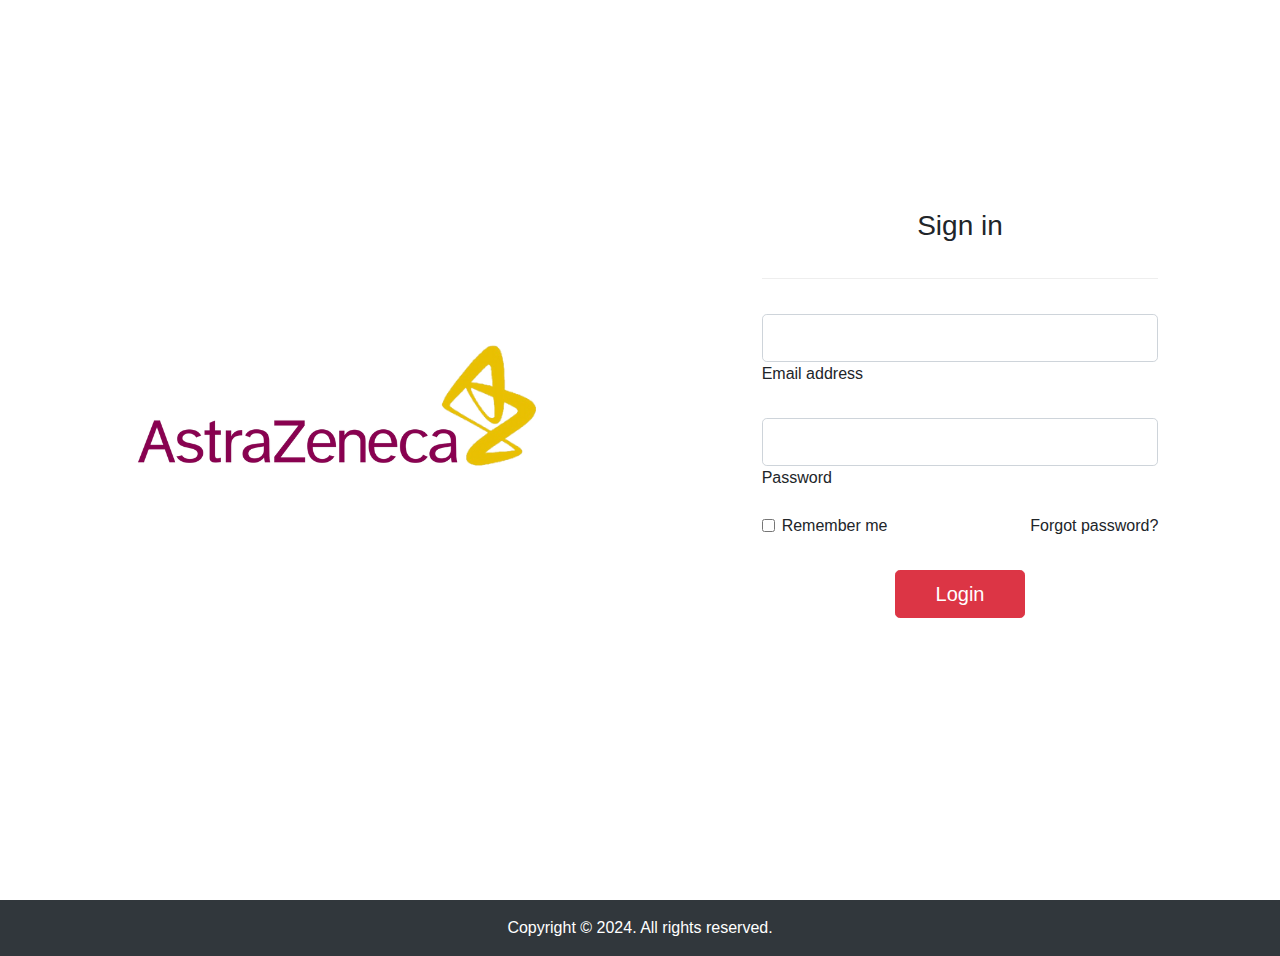
<file: index.html>
<!DOCTYPE html>
<html lang="en">
<head>
  <meta charset="UTF-8"> <!-- Define the character encoding for the document -->
  <meta name="viewport" content="width=device-width, initial-scale=1.0"> <!-- Set the viewport width and initial scale for responsiveness -->
  <title>GDC-TourVT</title> <!-- Title of the webpage -->
  <link rel="icon" type="image/png" href="img/empresa.png"> <!-- Link to the favicon -->
  <link href="https://stackpath.bootstrapcdn.com/bootstrap/4.5.2/css/bootstrap.min.css" rel="stylesheet"> <!-- Link to Bootstrap CSS -->
  <style>
    .divider:after, 
    .divider:before {
    content: "";
    flex: 1;
    height: 1px;
    background: #eee;
    }
    .h-custom { 
    height: calc(100% - 73px);
    }
    @media (max-width: 450px) { 
    .h-custom {
    height: 100%;
    }
    }
  </style>
</head>

<body>
    <section class="vh-100"> <!-- Section with 100vh height -->
        <div class="container-fluid h-custom"> <!-- Fluid container with custom height -->
          <div class="row d-flex justify-content-center align-items-center h-100"> <!-- Row with flex properties -->
            <div class="col-md-9 col-lg-6 col-xl-5"> <!-- Columns with responsive classes -->
              <a href="https://www.astrazeneca.mx/" target="_blank" rel="noopener noreferrer"><img src="img\logo.png" class="img-fluid" alt="Sample image"></a> <!-- Image with fluid responsiveness -->
            </div>
            <div class="col-md-8 col-lg-6 col-xl-4 offset-xl-1"> <!-- Another column with offset -->
              <form> <!-- Form -->
                <div class="d-flex flex-row align-items-center justify-content-center justify-content-lg-start">
                </div>
                <h3 class="text-lg-center">Sign in</h3> <!-- Heading for sign-in -->
                <div class="divider d-flex align-items-center my-4"><br> <!-- Divider with margin -->
                  </div>
                <!-- Email input -->
                <div class="form-outline mb-4"> <!-- Form input with outline and margin -->
                  <input type="email" id="form3Example3" class="form-control form-control-lg" placeholder="" /> <!-- Email input field -->
                  <label class="form-label" for="form3Example3">Email address</label> <!-- Label for email input -->
                </div>
                <!-- Password input -->
                <div class="form-outline mb-3"> <!-- Form input with outline and margin -->
                  <input type="password" id="form3Example4" class="form-control form-control-lg" placeholder="" /> <!-- Password input field -->
                  <label class="form-label" for="form3Example4">Password</label> <!-- Label for password input -->
                </div>
                <div class="d-flex justify-content-between align-items-center"> <!-- Flexbox container -->
                  <!-- Checkbox -->
                  <div class="form-check mb-0"> <!-- Form check input -->
                    <input class="form-check-input me-2" type="checkbox" value="" id="form2Example3" /> <!-- Checkbox input -->
                    <label class="form-check-label" for="form2Example3">
                      Remember me <!-- Checkbox label -->
                    </label>
                  </div>
                  <a href="#!" class="text-body">Forgot password?</a> <!-- Forgot password link -->
                </div>
                <div class="text-center text-lg-start mt-4 pt-2"> <!-- Text alignment and margin -->
                  <a href="html/seleccion-tour.html"> <!-- Link to another page -->
                    <button type="button" class="btn btn-danger btn-lg" style="padding-left: 2.5rem; padding-right: 2.5rem;">Login</button> <!-- Login button -->
                  </a>
                </div>
              </form>
            </div>
          </div>
        </div>
      </section>
        <footer class="bg-body-tertiary text-center text-lg-start bg-dark"> <!-- Footer styling -->
            <!-- Copyright -->
            <div class="text-center p-3 text-white mb-3 mb-md-0" style="background-color: rgba(0, 0, 0, 0.05);"> <!-- Footer text -->
              Copyright © 2024. All rights reserved. <!-- Copyright notice -->
            </div>
            <!-- Copyright -->
          </footer>
  <script src="https://code.jquery.com/jquery-3.5.1.slim.min.js"></script> <!-- jQuery library -->
  <script src="https://cdn.jsdelivr.net/npm/@popperjs/core@2.5.3/dist/umd/popper.min.js"></script> <!-- Popper.js library -->
  <script src="https://stackpath.bootstrapcdn.com/bootstrap/4.5.2/js/bootstrap.min.js"></script> <!-- Bootstrap JavaScript -->
</body>
</html>
</file>
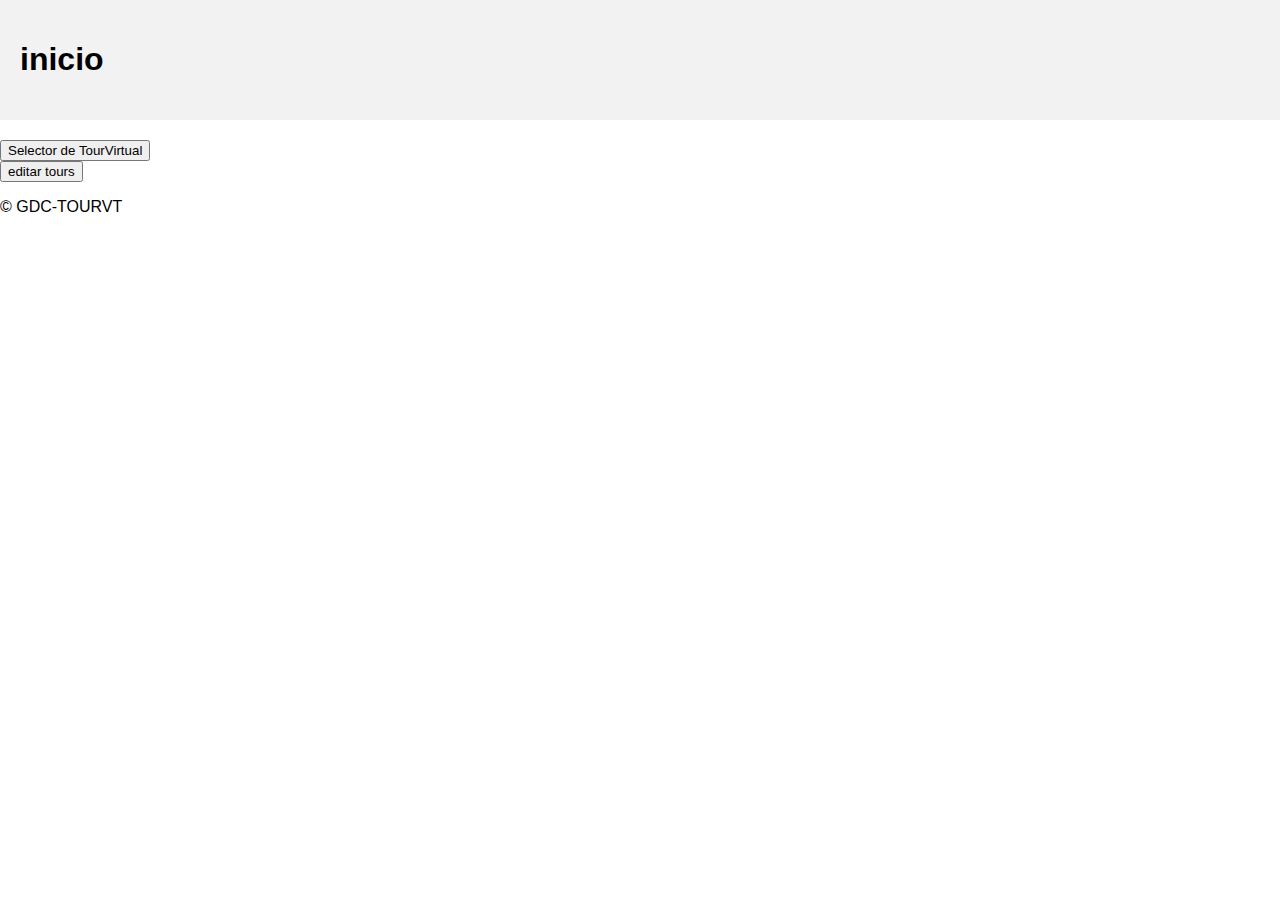
<file: html/Menu.html>
<!DOCTYPE html>
<html lang="es">
    <head>
        <meta charset="UFT-8">
        <meta name="viewport" content="width=device-width, initial-scale=1.0">
        <title>Menu GDC-TOURVT</title>
        <style>
            /* estilos para el css*/
            body {
                font-family: Arial, Helvetica, sans-serif;
                margin: 0;
                padding: 0;
            }
            header, nav, section, footer {
                background-color: #f2f2f2;
                padding: 20px;
                margin-bottom: 20px;
            }
        </style>
    </head>
    <body>
        <header>
            <h1>inicio</h1>
        </header>
        <!--apartado para los links que llevan a una pagina en la cual podras seleccionar el tour al cual quieres inicar-->
        <!--de agregar mas tours se declararan de la misma manera que los enlaces que ven en este apartado-->
        
        <form action="seleccion-tour.html">
            <button>Selector de TourVirtual</button>
        </form>
        <form action="#tour">
            <button>editar tours</button>
        </form>
            <p> &copy; GDC-TOURVT</p>
        </footer>
    </body>
</html>
</file>
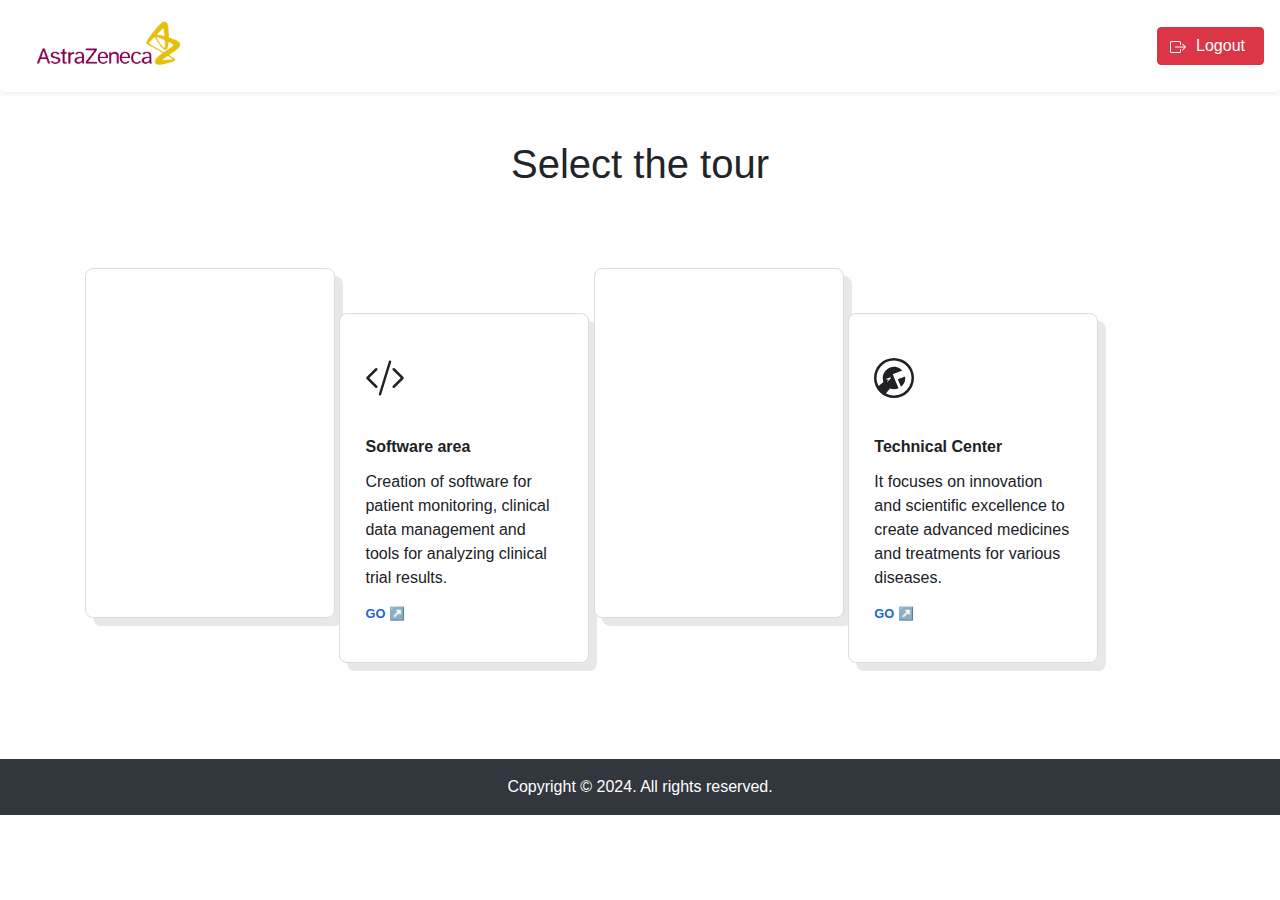
<file: html/seleccion-tour.html>
<!DOCTYPE html>
<html lang="en">
<head>
  <meta charset="UTF-8">
  <meta name="viewport" content="width=device-width, initial-scale=1.0">
  <title>GDC-TourVT</title>
  <link rel="icon" type="image/png" href="../img/empresa.png">
  <link href="https://stackpath.bootstrapcdn.com/bootstrap/4.5.2/css/bootstrap.min.css" rel="stylesheet">
  <style>
   button {
  background: transparent;
  position: relative;
  padding: 5px 15px;
  display: flex;
  align-items: center;
  font-size: 13px;
  font-weight: 500;
  text-decoration: none;
  cursor: pointer;
  border: 1px solid rgb(149, 0, 15);
  border-radius: 25px;
  outline: none;
  overflow: hidden;
  color: rgb(0, 0, 0);
  transition: color 0.3s 0.1s ease-out;
  text-align: center;
}

button span {
  margin: 6px;
}

button::before {
  position: absolute;
  top: 0;
  left: 0;
  right: 0;
  bottom: 0;
  margin: auto;
  content: '';
  border-radius: 50%;
  display: block;
  width: 20em;
  height: 20em;
  left: -5em;
  text-align: center;
  transition: box-shadow 0.5s ease-out;
  z-index: -1;
}

button:hover {
  color: #fff;
  border: 1px solid rgb(149, 0, 15);
}

button:hover::before {
  box-shadow: inset 0 0 0 10em rgb(149, 0, 15);
}
 

.card {
  --background: #fff;
  --cardShadow: rgba(32,33,37,.1);
  --cardShadowHover: rgba(32,33,37,.06);
  --cardShadowActive: rgba(32,33,37,.55);
  --cardBorder: #dbdce0;
  --cardBorderActive: #1a73e8;
  --textColor: #202125;
  --linkColor: #1967d2;
  --ratingColor: #faab00;
}

@media (prefers-color-scheme: dark) {
  .card {
    --background: #3c4043;
    --cardShadow: rgba(0,0,0,.28);
    --cardShadowHover: rgba(0,0,0,.16);
    --cardShadowActive: rgba(0,0,0,.55);
    --cardBorder: #202125;
    --cardBorderActive: #8ab4f8;
    --textColor: #e9eaee;
    --linkColor: #8ab4f8;
  }
}

.card {
  width: 250px;
  height: 350px;
  aspect-ratio: 2/3;
  background: var(--background);
  color: var(--textColor);
  border: 1px solid var(--cardBorder);
  padding: 25px;
  box-shadow: 8px 8px 0 var(--cardShadow);
  transition: box-shadow .5s, transform .5s;
  border-radius: 8px;
  display: inline-block;
}

.card:hover {
  transform: translate(-2px, -4px);
  box-shadow: 16px 16px 0 var(--cardShadowHover);
}

.card:active {
  transform: translate(-2px, -4px);
  border: 2px solid var(--cardBorderActive);
  box-shadow: 4px 4px 0 var(--cardShadowActive);
}

.card > .icon,
.card > .title,
.card > .description {
  margin-bottom: 0.7em;
  cursor: default;
  user-select: none;
}

.card > .title {
  margin-top: 1.5em;
  font-weight: bold;
}

.card > .description {
  line-height: 1.5em;
  min-height: 6em;
}

.card > .icon {
  font-size: 3em;
  margin-bottom: .2em;
}

.card > .rating {
  font-size: 1.5em;
  margin-bottom: 0.8em;
  color: var(--ratingColor);
  font-weight: bold;
  position: relative;
  width: max-content;
}

.card > .rating:before {
  content: "☆☆☆☆☆";
}

.card > .rating:after {
  content: "★★★★★";
  position: absolute;
  left: 0;
  z-index: 0;
  width: calc(var(--rating) * 1%);
  overflow: hidden;
}

.card > .link {
  margin-bottom: 1rem;
  color: var(--linkColor);
  font-size: .8em;
  font-weight: 600;
}

/* Optional ~ Link the whole card */
.card > .link::before {
  content: "";
  position: absolute;
  top: 0;
  left: 0;
  width: 100%;
  height: 100%;
}

.card > .link:after {
  content: "↗";
  display: inline-block;
  margin-left: .3em;
  transition: transform .3s ease-in-out;
}

.card:hover > .link:after {
  transform: translate(.2em, -.2em);
}

  </style>
</head>

<body>
<?php
session_start();

// Verificar si el usuario ha iniciado sesión
if (!isset($_SESSION['loggedin']) || $_SESSION['loggedin'] !== true) {
    // Si el usuario no ha iniciado sesión, redirigirlo a la página de inicio de sesión
    header('Location: login.php');
    exit;
}

// Función para cerrar sesión
if (isset($_POST['logout'])) {
    session_destroy(); // Destruir todas las variables de sesión
    header('Location: login.php'); // Redirigir a la página de inicio de sesión
    exit;
}
?>
    <!-- Barra de navegación -->
    <nav class="navbar navbar-light bg-body-tertiary shadow-sm p-3 mb-5 bg-body rounded">
        <div class="container">
          <a class="navbar-brand" href="https://www.astrazeneca.mx/" target="_blank" rel="noopener noreferrer">
            <img src="/img/logo.png" height="50" alt="MDB Logo" loading="lazy"/>
          </a>
        </div>
    
        <!-- Botón de logout -->
        <form method="post">
            <button type="submit" name="logout" class="btn btn-danger">
                <svg xmlns="http://www.w3.org/2000/svg" width="16" height="16" fill="currentColor" class="bi bi-box-arrow-right" viewBox="0 0 16 16">
                    <path fill-rule="evenodd" d="M10 12.5a.5.5 0 0 1-.5.5h-8a.5.5 0 0 1-.5-.5v-9a.5.5 0 0 1 .5-.5h8a.5.5 0 0 1 .5.5v2a.5.5 0 0 0 1 0v-2A1.5 1.5 0 0 0 9.5 2h-8A1.5 1.5 0 0 0 0 3.5v9A1.5 1.5 0 0 0 1.5 14h8a1.5 1.5 0 0 0 1.5-1.5v-2a.5.5 0 0 0-1 0z"/>
                    <path fill-rule="evenodd" d="M15.854 8.354a.5.5 0 0 0 0-.708l-3-3a.5.5 0 0 0-.708.708L14.293 7.5H5.5a.5.5 0 0 0 0 1h8.793l-2.147 2.146a.5.5 0 0 0 .708.708z"/>
                </svg>
                <span>Logout</span>
            </button>
        </form>
    </nav>

    <!-- Contenido de la página -->
    <h1 class="text-center">Select the tour</h1><br><br><br>
        
    <div class="container">
        <!-- Aquí van las tarjetas de tours -->
        <div class="card" style="--rating:90"></div>

        <div class="card" style="--rating:90">
            <div class="icon"><svg xmlns="http://www.w3.org/2000/svg" width="40" height="40" fill="currentColor" class="bi bi-code-slash" viewBox="0 0 16 16">
                <path d="M10.478 1.647a.5.5 0 1 0-.956-.294l-4 13a.5.5 0 0 0 .956.294zM4.854 4.146a.5.5 0 0 1 0 .708L1.707 8l3.147 3.146a.5.5 0 0 1-.708.708l-3.5-3.5a.5.5 0 0 1 0-.708l3.5-3.5a.5.5 0 0 1 .708 0m6.292 0a.5.5 0 0 0 0 .708L14.293 8l-3.147 3.146a.5.5 0 0 0 .708.708l3.5-3.5a.5.5 0 0 0 0-.708l-3.5-3.5a.5.5 0 0 0-.708 0"/>
            </svg></div>
            <div class="title">Software area</div>
            <p class="description">Creation of software for patient monitoring, clinical data management and tools for analyzing clinical trial results.</p>
            <div></div>
            <a href="../piso_1/app-files/tour_test.html" class="link">GO</a>
        </div>

        <div class="card" style="--rating:90"></div>
    
        <div class="card" style="--rating:90">
            <div class="icon"><svg xmlns="http://www.w3.org/2000/svg" width="40" height="40" fill="currentColor" class="bi bi-wrench-adjustable-circle" viewBox="0 0 16 16">
                <path d="M12.496 8a4.5 4.5 0 0 1-1.703 3.526L9.497 8.5l2.959-1.11q.04.3.04.61"/>
                <path d="M16 8A8 8 0 1 1 0 8a8 8 0 0 1 16 0m-1 0a7 7 0 1 0-13.202 3.249l1.988-1.657a4.5 4.5 0 0 1 7.537-4.623L7.497 6.5l1 2.5 1.333 3.11c-.56.251-1.18.39-1.833.39a4.5 4.5 0 0 1-1.592-.29L4.747 14.2A7 7 0 0 0 15 8m-8.295.139a.25.25 0 0 0-.288-.376l-1.5.5.159.474.808-.27-.595.894a.25.25 0 0 0 .287.376l.808-.27-.595.894a.25.25 0 0 0-.288-.376l-.808.27z"/>
            </svg></div>
            <div class="title">Technical Center</div>
            <p class="description">It focuses on innovation and scientific excellence to create advanced medicines and treatments for various diseases.</p>
            <div></div>
            <a href="../piso_4/app-files/tour_centro.html" class="link">GO</a>
        </div>
    </div>
    <br><br><br><br>

    <!-- Pie de página -->
    <footer class="bg-body-tertiary text-center text-lg-start bg-dark">
        <!-- Copyright -->
        <div class="text-center p-3 text-white mb-3 mb-md-0" style="background-color: rgba(0, 0, 0, 0.05);">
          Copyright © 2024. All rights reserved.
        </div>
        <!-- Copyright -->
    </footer>

    <!-- Scripts -->
    <script src="https://code.jquery.com/jquery-3.5.1.slim.min.js"></script>
    <script src="https://cdn.jsdelivr.net/npm/@popperjs/core@2.5.3/dist/umd/popper.min.js"></script>
    <script src="https://stackpath.bootstrapcdn.com/bootstrap/4.5.2/js/bootstrap.min.js"></script>
</body>
</html>
</file>
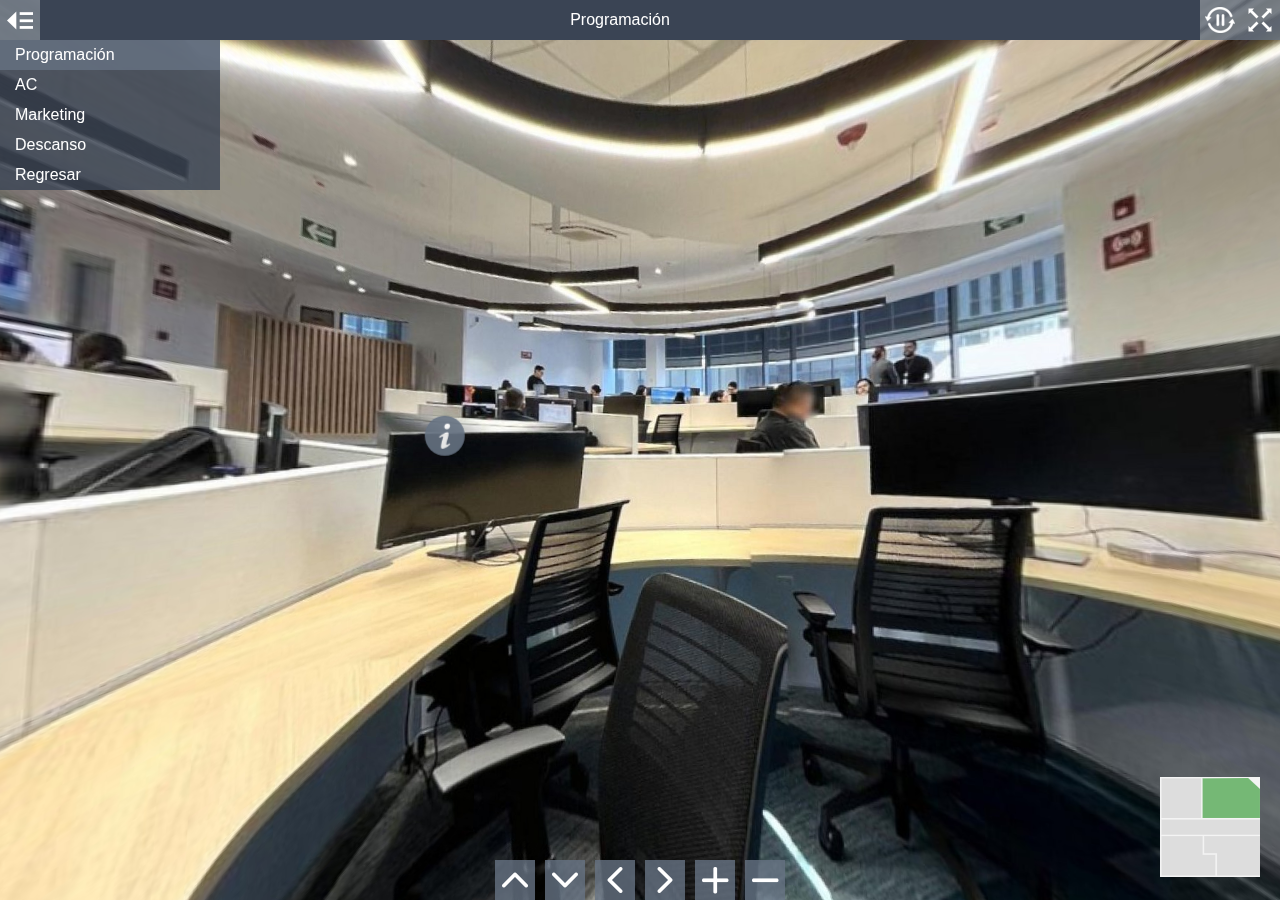
<file: piso_1/app-files/tour_test.html>
<!DOCTYPE html>
<html>
<head>
  <title>GDC-TOURVT</title>
  <meta charset="utf-8">
  <meta name="viewport" content="target-densitydpi=device-dpi, width=device-width, initial-scale=1.0, maximum-scale=1.0, minimum-scale=1.0, user-scalable=no, minimal-ui" />
  <style> @-ms-viewport { width: device-width; } </style>
  <link rel="stylesheet" href="vendor/reset.min.css">
  <link rel="stylesheet" href="style.css">
</head>
<body class="multiple-scenes view-control-buttons" onload="mostrarImagen('../../minimapa/Piso 1 Area 1.png')">

<div id="pano"></div>

<div id="sceneList">
  <ul class="scenes">
    
      <a href="javascript:void(0)" class="scene" data-id="0-programacin" onclick="mostrarImagen('../../minimapa/Piso 1 Area 1.png')">
        <li class="text">Programación</li>
      </a>
    
      <a href="javascript:void(0)" class="scene" data-id="1-ac" onclick="mostrarImagen('../../minimapa/Piso 1 Area 2.png')">
        <li class="text">AC</li>
      </a>
    
      <a href="javascript:void(0)" class="scene" data-id="2-marketing-" onclick="mostrarImagen('../../minimapa/Piso 1 Area 3.png')">
        <li class="text">Marketing </li>
      </a>
    
      <a href="javascript:void(0)" class="scene" data-id="3-descanso-" onclick="mostrarImagen('../../minimapa/Piso 1 Area 4.png')">
        <li class="text">Descanso </li>
      </a>

      <a href="../../html/seleccion-tour.html" class="scene">
        <li class="text">Regresar</li>
      </a>
  </ul>
</div>

<div id="titleBar">
  <h1 class="sceneName"></h1>
</div>

<a href="javascript:void(0)" id="autorotateToggle">
  <img class="icon off" src="img/play.png">
  <img class="icon on" src="img/pause.png">
</a>

<a href="javascript:void(0)" id="fullscreenToggle">
  <img class="icon off" src="img/fullscreen.png">
  <img class="icon on" src="img/windowed.png">
</a>

<a href="javascript:void(0)" id="sceneListToggle">
  <img class="icon off" src="img/expand.png">
  <img class="icon on" src="img/collapse.png">
</a>

<a href="javascript:void(0)" id="viewUp" class="viewControlButton viewControlButton-1">
  <img class="icon" src="img/up.png">
</a>
<a href="javascript:void(0)" id="viewDown" class="viewControlButton viewControlButton-2">
  <img class="icon" src="img/down.png">
</a>
<a href="javascript:void(0)" id="viewLeft" class="viewControlButton viewControlButton-3">
  <img class="icon" src="img/left.png">
</a>
<a href="javascript:void(0)" id="viewRight" class="viewControlButton viewControlButton-4">
  <img class="icon" src="img/right.png">
</a>
<a href="javascript:void(0)" id="viewIn" class="viewControlButton viewControlButton-5">
  <img class="icon" src="img/plus.png">
</a>
<a href="javascript:void(0)" id="viewOut" class="viewControlButton viewControlButton-6">
  <img class="icon" src="img/minus.png">
</a>

<div id="imageContainer"></div>

<script src="vendor/screenfull.min.js" ></script>
<script src="vendor/bowser.min.js" ></script>
<script src="vendor/marzipano.js" ></script>

<script src="data.js"></script>
<script src="index.js"></script>
<!-- funcion del minimapa-->
<script>
    function mostrarImagen(src) {
    var container = document.getElementById("imageContainer");
    container.innerHTML = '<img src="' + src + '">';
    container.style.display = "block";
  }
</script>
</body>
</html>
</file>
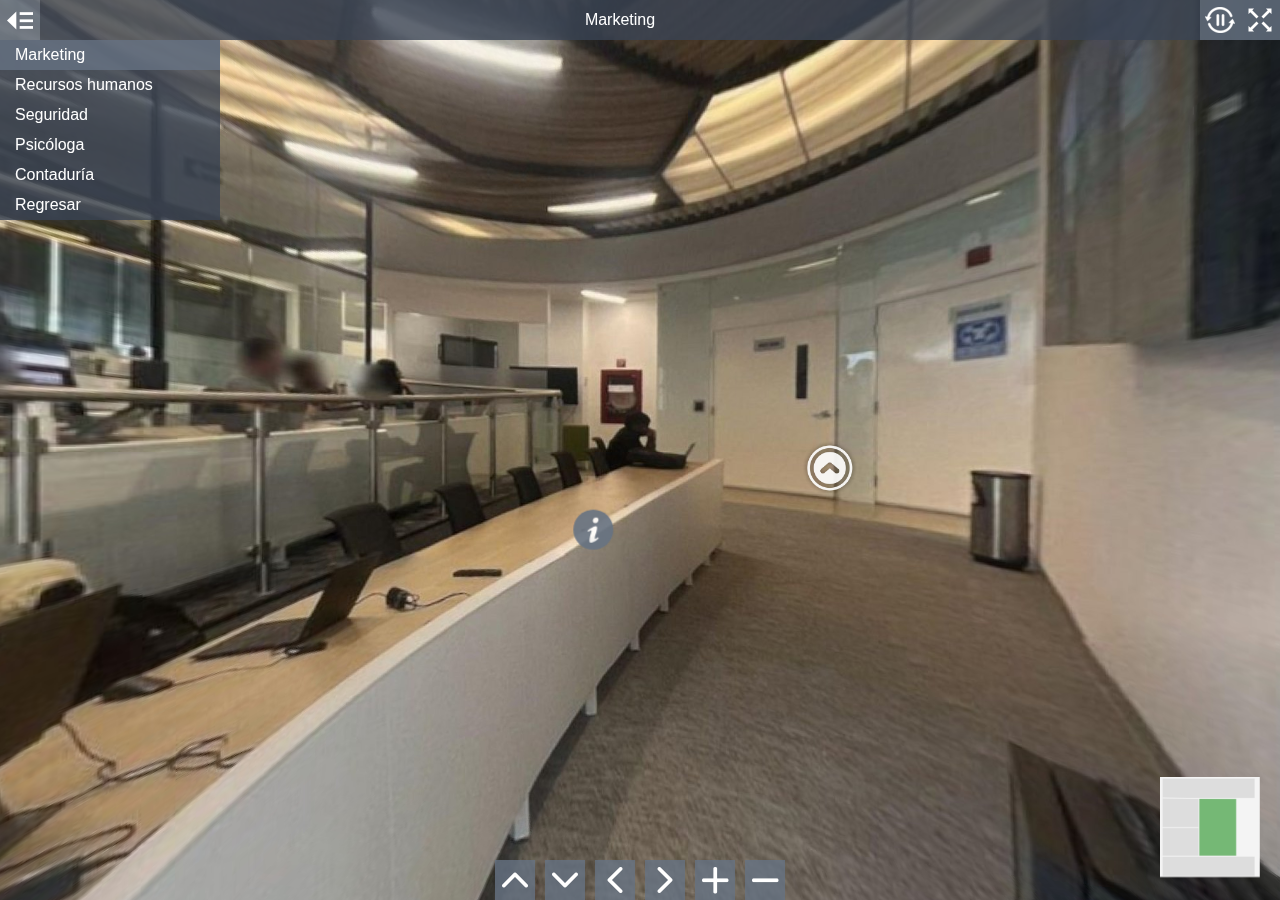
<file: piso_4/app-files/tour_centro.html>
<!DOCTYPE html>
<html>
<head>
  <title>GDC-TOURVT</title>
  <meta charset="utf-8">
  <meta name="viewport" content="target-densitydpi=device-dpi, width=device-width, initial-scale=1.0, maximum-scale=1.0, minimum-scale=1.0, user-scalable=no, minimal-ui" />
  <style> @-ms-viewport { width: device-width; } </style>
  <link rel="stylesheet" href="vendor/reset.min.css">
  <link rel="stylesheet" href="style.css">
</head>
<body class="multiple-scenes view-control-buttons" onload="mostrarImagen('../../minimapa/Piso 4 Area 1.png')">

<div id="pano"></div>

<div id="sceneList">
  <ul class="scenes">
    
      <a href="javascript:void(0)" class="scene" data-id="0-marketing" onclick="mostrarImagen('../../minimapa/Piso 4 Area 1.png')">
        <li class="text">Marketing</li>
      </a>
    
      <a href="javascript:void(0)" class="scene" data-id="1-recursos-humanos" onclick="mostrarImagen('../../minimapa/Piso 4 Area 2.png')">
        <li class="text">Recursos humanos</li>
      </a>
    
      <a href="javascript:void(0)" class="scene" data-id="2-seguridad-" onclick="mostrarImagen('../../minimapa/Piso 4 Area 3.png')">
        <li class="text">Seguridad </li>
      </a>
    
      <a href="javascript:void(0)" class="scene" data-id="3-psicloga-" onclick="mostrarImagen('../../minimapa/Piso 4 Area 4.png')">
        <li class="text">Psicóloga </li>
      </a>
    
      <a href="javascript:void(0)" class="scene" data-id="4-contadura" onclick="mostrarImagen('../../minimapa/Piso 4 Area 5.png')">
        <li class="text">Contaduría</li>
      </a>

      <a href="../../html/seleccion-tour.html" class="scene">
        <li class="text">Regresar</li>
      </a>
  </ul>
</div>

<div id="titleBar">
  <h1 class="sceneName"></h1>
</div>

<a href="javascript:void(0)" id="autorotateToggle">
  <img class="icon off" src="img/play.png">
  <img class="icon on" src="img/pause.png">
</a>

<a href="javascript:void(0)" id="fullscreenToggle">
  <img class="icon off" src="img/fullscreen.png">
  <img class="icon on" src="img/windowed.png">
</a>

<a href="javascript:void(0)" id="sceneListToggle">
  <img class="icon off" src="img/expand.png">
  <img class="icon on" src="img/collapse.png">
</a>

<a href="javascript:void(0)" id="viewUp" class="viewControlButton viewControlButton-1">
  <img class="icon" src="img/up.png">
</a>
<a href="javascript:void(0)" id="viewDown" class="viewControlButton viewControlButton-2">
  <img class="icon" src="img/down.png">
</a>
<a href="javascript:void(0)" id="viewLeft" class="viewControlButton viewControlButton-3">
  <img class="icon" src="img/left.png">
</a>
<a href="javascript:void(0)" id="viewRight" class="viewControlButton viewControlButton-4">
  <img class="icon" src="img/right.png">
</a>
<a href="javascript:void(0)" id="viewIn" class="viewControlButton viewControlButton-5">
  <img class="icon" src="img/plus.png">
</a>
<a href="javascript:void(0)" id="viewOut" class="viewControlButton viewControlButton-6">
  <img class="icon" src="img/minus.png">
</a>

<div id="imageContainer"></div>

<script src="vendor/screenfull.min.js" ></script>
<script src="vendor/bowser.min.js" ></script>
<script src="vendor/marzipano.js" ></script>

<script src="data.js"></script>
<script src="index.js"></script>

<!-- funcion del minimapa-->
<script>
  function mostrarImagen(src) {
  var container = document.getElementById("imageContainer");
  container.innerHTML = '<img src="' + src + '">';
  container.style.display = "block";
}
</script>
</body>
</html>
</file>
<file: piso_1/app-files/style.css>
* {
  -webkit-box-sizing: border-box;
  -moz-box-sizing: border-box;
  box-sizing: border-box;
  -moz-user-select: none;
  -webkit-user-select: none;
  -ms-user-select: none;
  user-select: none;
  -ms-text-size-adjust: none;
  -moz-text-size-adjust: none;
  -webkit-text-size-adjust: none;
  text-size-adjust: none;
  -webkit-user-drag: none;
  -webkit-touch-callout: none;
  -ms-content-zooming: none;
  -webkit-tap-highlight-color: rgba(0,0,0,0);
}

html, body {
  width: 100%;
  height: 100%;
  padding: 0;
  margin: 0;
  overflow: hidden;
  font-family: "Helvetica Neue", Helvetica, Arial, sans-serif;
  font-size: 16px;
  background-color: #000;
  color: #fff;
}

a, a:hover, a:active, a:visited {
  text-decoration: none;
  color: inherit;
}

#pano {
  position: absolute;
  top: 0;
  left: 0;
  width: 100%;
  height: 100%;
  overflow: hidden;
}

#titleBar {
  position: absolute;
  top: 0;
  left: 0;
  right: 40px;
  height: 40px;
  text-align: center;
}

.mobile #titleBar {
  height: 50px;
  right: 50px;
}

/* If there is a fullscreen button the title bar must make space for it */
body.fullscreen-enabled #titleBar {
  right: 80px;
}

body.fullscreen-enabled.mobile #titleBar {
  right: 100px;
}

/* If there are multiple scenes the title bar must make space for the scene list toggle */
body.multiple-scenes #titleBar {
  left: 40px;
}

body.multiple-scenes.mobile #titleBar {
  left: 50px;
}

#titleBar .sceneName {
  width: 100%;
  height: 100%;
  line-height: 30px;
  padding: 5px;
  background-color: rgb(58,68,84);
  background-color: rgb(58,68,84);
  overflow: hidden;
  text-overflow: ellipsis;
  white-space: nowrap;

  -moz-user-select: text;
  -webkit-user-select: text;
  -ms-user-select: text;
  user-select: text;
}

.mobile #titleBar .sceneName {
  line-height: 40px;
}

#fullscreenToggle {
  display: none;
  position: absolute;
  top: 0;
  right: 0;
  width: 40px;
  height: 40px;
  padding: 5px;
  background-color: rgb(103,115,131);
  background-color: rgba(103,115,131,0.8);
}

.mobile #fullscreenToggle {
  width: 50px;
  height: 50px;
}

body.fullscreen-enabled #fullscreenToggle {
  display: block;
}

#fullscreenToggle .icon {
  position: absolute;
  top: 5px;
  right: 5px;
  width: 30px;
  height: 30px;
}

.mobile #fullscreenToggle .icon {
  top: 10px;
  right: 10px;
}

#fullscreenToggle .icon.on {
  display: none;
}

#fullscreenToggle .icon.off {
  display: block;
}

#fullscreenToggle.enabled .icon.on {
  display: block;
}

#fullscreenToggle.enabled .icon.off {
  display: none;
}

#autorotateToggle {
  display: block;
  position: absolute;
  top: 0;
  right: 0;
  width: 40px;
  height: 40px;
  padding: 5px;
  background-color: rgb(103,115,131);
  background-color: rgba(103,115,131,0.8);
}

.mobile #autorotateToggle {
  width: 50px;
  height: 50px;
}

/* If there is a fullscreen button, autorotate must placed a bit to the left */
body.fullscreen-enabled #autorotateToggle {
  right: 40px;
}

body.fullscreen-enabled.mobile #autorotateToggle {
  right: 50px;
}

#autorotateToggle .icon {
  position: absolute;
  top: 5px;
  right: 5px;
  width: 30px;
  height: 30px;
}

.mobile #autorotateToggle .icon {
  top: 10px;
  right: 10px;
}

#autorotateToggle .icon.on {
  display: none;
}

#autorotateToggle .icon.off {
  display: block;
}

#autorotateToggle.enabled .icon.on {
  display: block;
}

#autorotateToggle.enabled .icon.off {
  display: none;
}

#sceneListToggle {
  position: absolute;
  top: 0;
  left: 0;
  width: 40px;
  height: 40px;
  padding: 5px;
  background-color: rgb(103,115,131);
  background-color: rgba(103,115,131,0.8);
}

.mobile #sceneListToggle {
  width: 50px;
  height: 50px;
}

#sceneListToggle .text {
  position: absolute;
  top: 5px;
  left: 15px;
  width: 100%;
  line-height: 30px;
}

#sceneListToggle .icon {
  position: absolute;
  top: 5px;
  right: 5px;
  width: 30px;
  height: 30px;
}

.mobile #sceneListToggle .icon {
  top: 10px;
  right: 10px;
}

#sceneListToggle .icon.on {
  display: none;
}

#sceneListToggle .icon.off {
  display: block;
}

#sceneListToggle.enabled .icon.on {
  display: block;
}

#sceneListToggle.enabled .icon.off {
  display: none;
}

#sceneList {
  position: absolute;
  top: 0;
  left: -220px;
  padding-top: 40px;
  width: 220px;
  max-height: 100%;
  overflow-x: hidden;
  overflow-y: auto;
  margin-left: 0;
  -webkit-transition: margin-left 0.5s ease-in-out;
  transition: margin-left 0.5s ease-in-out;
}

.mobile #sceneList {
  padding-top: 50px;
}

#sceneList .scenes {
  width: 100%;
  background-color: rgb(58,68,84);
  background-color: rgba(58,68,84,0.8);
}

.mobile #sceneList {
  width: 100%;
  height: 100%;
  left: -100%;
}

.mobile #sceneList.enabled {
  margin-left: 100%;
}

.mobile #sceneList .scenes {
  height: 100%;
}

#sceneList.enabled {
  margin-left: 220px;
}

#sceneList .scene {
  display: block;
  width: 100%;
  height: 30px;
}

.mobile #sceneList .scene {
  height: 40px;
}

#sceneList .scene .text {
  width: 100%;
  height: 100%;
  padding: 0 15px;
  line-height: 30px;
  overflow: hidden;
  text-overflow: ellipsis;
  white-space: nowrap;
}

.mobile #sceneList .scene .text {
  line-height: 40px;
}

.no-touch #sceneList .scene:hover {
  background-color: rgb(103,115,131);
  background-color: rgba(103,115,131,0.8);
}

#sceneList .scene.current {
  background-color: rgb(103,115,131);
  background-color: rgba(103,115,131,0.8);
}

/* Hide scene list when only a single scene exists */
body.single-scene #sceneList, body.single-scene #sceneListToggle {
  display: none;
}

/* Link hotspot */

.link-hotspot {
  width: 60px;
  height: 60px;
  margin-left: -30px;
  margin-top: -30px;
  opacity: 0.9;
  -webkit-transition: opacity 0.2s;
  transition: opacity 0.2s;
}

.no-touch .link-hotspot:hover {
  opacity: 1;
}

.mobile .link-hotspot {
  width: 70px;
  height: 70px;
}

.link-hotspot-icon {
  width: 100%;
  height: 100%;
  cursor: pointer;
}

.link-hotspot-tooltip {
  position: absolute;
  left: 100%;
  top: 14px; /* ( 60 - (16 + 2*8) ) / 2 */

  margin-left: 3px;

  font-size: 16px;

  max-width: 300px;

  padding: 8px 10px;

  border-radius: 5px;

  background-color: rgb(58,68,84);
  background-color: rgba(58,68,84,0.8);

  color: #fff;

  white-space: nowrap;
  text-overflow: ellipsis;
  overflow: hidden;

  cursor: pointer;

  opacity: 0;

  -ms-transform: translateX(-8px);
  -webkit-transform: translateX(-8px);
  transform: translateX(-8px);

  -webkit-transition: -ms-transform 0.3s,
                      -webkit-transform 0.3s,
                      transform 0.3s,
                      opacity 0.3s;
  transition: -ms-transform 0.3s,
              -webkit-transform 0.3s,
              transform 0.3s,
              opacity 0.3s;
}

.mobile .link-hotspot {
  top: 19px; /* ( 70 - (16 + 2*8) ) / 2 */
}

.no-touch .link-hotspot:hover .link-hotspot-tooltip {
  opacity: 1;
  -ms-transform: translateX(0);
  -webkit-transform: translateX(0);
  transform: translateX(0);
}

/* Prevent tooltip from triggering */
.link-hotspot-tooltip {
  pointer-events: none;
}
.no-touch .link-hotspot:hover .link-hotspot-tooltip {
  pointer-events: all;
}

/* Fallback mode without pointer-events (IE8-10) */
.tooltip-fallback .link-hotspot-tooltip {
  display: none;
}
.no-touch .tooltip-fallback .link-hotspot:hover .link-hotspot-tooltip {
  display: block;
}

/* Info hotspot */

.info-hotspot {
  line-height: 1.2em;
  opacity: 0.9;
  -webkit-transition: opacity 0.2s 0.2s;
  transition: opacity 0.2s 0.2s;
}

.no-touch .info-hotspot:hover {
  opacity: 1;
  -webkit-transition: opacity 0.2s;
  transition: opacity 0.2s;
}

.info-hotspot.visible {
  opacity: 1;
}

.info-hotspot .info-hotspot-header {
  width: 40px;
  height: 40px;
  border-radius: 20px;
  background-color: rgb(103,115,131);
  cursor: pointer;
  -webkit-transition: width 0.3s ease-in-out 0.5s,
                      border-radius 0.3s ease-in-out 0.5s;
  transition: width 0.3s ease-in-out 0.5s,
              border-radius 0.3s ease-in-out 0.5s;
}

.mobile .info-hotspot .info-hotspot-header {
  width: 50px;
  height: 50px;
  border-radius: 25px;
}

.desktop.no-touch .info-hotspot .info-hotspot-header:hover {
  width: 260px;
  border-radius: 5px;
  -webkit-transition: width 0.3s ease-in-out,
                      border-radius 0.3s ease-in-out;
  transition: width 0.3s ease-in-out,
              border-radius 0.3s ease-in-out;
}

.desktop .info-hotspot.visible .info-hotspot-header,
.desktop.no-touch .info-hotspot.visible .info-hotspot-header:hover {
  width: 260px;
  border-radius: 5px;
  border-top-right-radius: 0;
  border-bottom-right-radius: 0;
  border-bottom-left-radius: 0;
  -webkit-transition: width 0.3s ease-in-out,
                      border-radius 0.3s ease-in-out;
  transition: width 0.3s ease-in-out,
              border-radius 0.3s ease-in-out;
}

.info-hotspot .info-hotspot-icon-wrapper {
  width: 40px;
  height: 40px;
}

.mobile .info-hotspot .info-hotspot-icon-wrapper {
  width: 50px;
  height: 50px;
}

.info-hotspot .info-hotspot-icon {
  width: 90%;
  height: 90%;
  margin: 5%;
}

.info-hotspot .info-hotspot-title-wrapper {
  position: absolute;
  left: 40px;
  top: 0;
  width: 0;
  height: 40px;
  padding: 0;
  overflow: hidden;
  -webkit-transition: width 0s 0.4s,
                      padding 0s 0.4s;
  transition: width 0s 0.4s,
              padding 0s 0.4s;
}

.desktop .info-hotspot.visible .info-hotspot-title-wrapper,
.desktop.no-touch .info-hotspot .info-hotspot-header:hover .info-hotspot-title-wrapper {
  width: 220px;
  padding: 0 5px;
  -webkit-transition: width 0s 0.4s,
                      padding 0s 0.4s;
  transition: width 0s 0.4s,
              padding 0s 0.4s;
}

.info-hotspot .info-hotspot-title-wrapper:before {
  content: '';
  display: inline-block;
  vertical-align: middle;
  height: 100%;
}

.info-hotspot .info-hotspot-title {
  display: inline-block;
  vertical-align: middle;

  -moz-user-select: text;
  -webkit-user-select: text;
  -ms-user-select: text;
  user-select: text;
}

.info-hotspot .info-hotspot-close-wrapper {
  position: absolute;
  left: 260px;
  top: 0;
  height: 40px;
  width: 40px;
  border-top-right-radius: 5px;
  background-color: rgb(78,88,104);
  visibility: hidden;
  -ms-transform: perspective(200px) rotateY(90deg);
  -webkit-transform: perspective(200px) rotateY(90deg);
  transform: perspective(200px) rotateY(90deg);
  -ms-transform-origin: 0 50% 0;
  -webkit-transform-origin: 0 50% 0;
  transform-origin: 0 50% 0;
  -webkit-transition: -ms-transform 0.3s 0.3s,
                      -webkit-transform 0.3s 0.3s,
                      transform 0.3s 0.3s,
                      visibility 0s 0.6s;
  transition: -ms-transform 0.3s 0.3s,
              -webkit-transform 0.3s 0.3s,
              transform 0.3s 0.3s,
              visibility 0s 0.6s;
}

.desktop .info-hotspot.visible .info-hotspot-close-wrapper {
  visibility: visible;
  -ms-transform: perspective(200px) rotateY(0deg);
  -webkit-transform: perspective(200px) rotateY(0deg);
  transform: perspective(200px) rotateY(0deg);
  -webkit-transition: -ms-transform 0.3s,
                      -webkit-transform 0.3s,
                      transform 0.3s,
                      visibility 0s 0s;
  transition: -ms-transform 0.3s,
              -webkit-transform 0.3s,
              transform 0.3s,
              visibility 0s 0s;
}

.info-hotspot .info-hotspot-close-icon {
  width: 70%;
  height: 70%;
  margin: 15%;
}

.info-hotspot .info-hotspot-text {
  position: absolute;
  width: 300px;
  height: auto;
  max-height: 200px;
  top: 40px;
  left: 0;
  padding: 10px;
  background-color: rgb(58,68,84);
  border-bottom-right-radius: 5px;
  border-bottom-left-radius: 5px;
  overflow-y: auto;
  visibility: hidden;
  /* rotate(90deg) causes transition flicker on Firefox 58 */
  -ms-transform: perspective(200px) rotateX(-89.999deg);
  -webkit-transform: perspective(200px) rotateX(-89.999deg);
  transform: perspective(200px) rotateX(-89.999deg);
  -ms-transform-origin: 50% 0 0;
  -webkit-transform-origin: 50% 0 0;
  transform-origin: 50% 0 0;
  -webkit-transition: -ms-transform 0.3s,
                      -webkit-transform 0.3s,
                      transform 0.3s,
                      visibility 0s 0.3s;
  transition: -ms-transform 0.3s,
              -webkit-transform 0.3s,
              transform 0.3s,
              visibility 0s 0.3s;

  -moz-user-select: text;
  -webkit-user-select: text;
  -ms-user-select: text;
  user-select: text;
}

.desktop .info-hotspot.visible .info-hotspot-text {
  visibility: visible;
  -ms-transform: perspective(200px) rotateX(0deg);
  -webkit-transform: perspective(200px) rotateX(0deg);
  transform: perspective(200px) rotateX(0deg);
  -webkit-transition: -ms-transform 0.3s 0.3s,
                      -webkit-transform 0.3s 0.3s,
                      transform 0.3s 0.3s,
                      visibility 0s 0s;
  transition: -ms-transform 0.3s 0.3s,
              -webkit-transform 0.3s 0.3s,
              transform 0.3s 0.3s,
              visibility 0s 0s;
}

/* Info hotspot modal */

.desktop .info-hotspot-modal {
  display: none;
}

.info-hotspot-modal {
  top: 0;
  left: 0;
  position: absolute;
  width: 100%;
  height: 100%;
  overflow: hidden;
  z-index: 11000 !important;
  background-color: rgba(0,0,0,.5);
  line-height: 1.2em;
  opacity: 0;
  visibility: hidden;
  -webkit-transition: opacity 0.2s ease-in-out 0.5s,
                      visibility 0s 0.7s;
  transition: opacity 0.2s ease-in-out 0.5s,
              visibility 0s 0.7s;
}

.info-hotspot-modal.visible {
  opacity: 1;
  visibility: visible;
  -webkit-transition: opacity 0.2s ease-in-out,
                      visibility 0s 0s;
  transition: opacity 0.2s ease-in-out,
              visibility 0s 0s;
}

.info-hotspot-modal .info-hotspot-header {
  position: absolute;
  top: 60px;
  left: 10px;
  right: 10px;
  width: auto;
  height: 50px;
  background-color: rgb(103,115,131);
  background-color: rgba(103,115,131,0.8);
  opacity: 0;
  -webkit-transition: opacity 0.3s ease-in-out 0.2s;
  transition: opacity 0.3s ease-in-out 0.2s;
}

.info-hotspot-modal.visible .info-hotspot-header {
  opacity: 1;
  -webkit-transition: opacity 0.3s ease-in-out 0.2s;
  transition: opacity 0.3s ease-in-out 0.2s;
}

.info-hotspot-modal .info-hotspot-icon-wrapper {
  width: 50px;
  height: 50px;
}

.info-hotspot-modal .info-hotspot-icon {
  width: 90%;
  height: 90%;
  margin: 5%;
}

.info-hotspot-modal .info-hotspot-title-wrapper {
  position: absolute;
  top: 0;
  left: 50px;
  right: 50px;
  width: auto;
  height: 50px;
  padding: 0 10px;
}

.info-hotspot-modal .info-hotspot-title-wrapper:before {
  content: '';
  display: inline-block;
  vertical-align: middle;
  height: 100%;
}

.info-hotspot-modal .info-hotspot-title {
  display: inline-block;
  vertical-align: middle;

  -moz-user-select: text;
  -webkit-user-select: text;
  -ms-user-select: text;
  user-select: text;
}

.info-hotspot-modal .info-hotspot-close-wrapper {
  position: absolute;
  top: 0;
  right: 0;
  width: 50px;
  height: 50px;
  background-color: rgb(78,88,104);
  background-color: rgba(78,88,104,0.8);
  cursor: pointer;
}

.info-hotspot-modal .info-hotspot-close-icon {
  width: 70%;
  height: 70%;
  margin: 15%;
}

.info-hotspot-modal .info-hotspot-text {
  position: absolute;
  top: 110px;
  bottom: 10px;
  left: 10px;
  right: 10px;
  padding: 10px;
  background-color: rgb(58,68,84);
  background-color: rgba(58,68,84,0.8);
  overflow-y: auto;
  opacity: 0;
  -webkit-transition: opacity 0.3s ease-in-out;
  transition: opacity 0.3s ease-in-out;

  -moz-user-select: text;
  -webkit-user-select: text;
  -ms-user-select: text;
  user-select: text;
}

.info-hotspot-modal.visible .info-hotspot-text {
  opacity: 1;
  -webkit-transition: opacity 0.3s ease-in-out 0.4s;
  transition: opacity 0.3s ease-in-out 0.4s;
}

/* View control buttons */

.viewControlButton {
  display: none;
  position: absolute;
  bottom: 0;
  left: 50%;
  width: 40px;
  height: 40px;
  padding: 5px;
  background-color: rgb(103,115,131);
  background-color: rgba(103,115,131,0.8);
}

body.view-control-buttons .viewControlButton {
  display: block;
}

/* Hide controls when width is too small */
@media (max-width: 600px) {
  body.view-control-buttons .viewControlButton {
    display: none;
  }
}

.viewControlButton .icon {
  position: absolute;
  top: 5px;
  right: 5px;
  width: 30px;
  height: 30px;
}

/* Center is at margin-left: -20px */
.viewControlButton-1 {
  margin-left: -145px;
}
.viewControlButton-2 {
  margin-left: -95px;
}
.viewControlButton-3 {
  margin-left: -45px;
}
.viewControlButton-4 {
  margin-left: 5px;
}
.viewControlButton-5 {
  margin-left: 55px;
}
.viewControlButton-6 {
  margin-left: 105px;
}

#imageContainer {
  position: fixed;
  bottom: 20px;
  right: 20px;
  display: none;
}

#imageContainer img {
  width: 100px;
  height: 100px;
}
</file>
<file: piso_4/app-files/style.css>
* {
  -webkit-box-sizing: border-box;
  -moz-box-sizing: border-box;
  box-sizing: border-box;
  -moz-user-select: none;
  -webkit-user-select: none;
  -ms-user-select: none;
  user-select: none;
  -ms-text-size-adjust: none;
  -moz-text-size-adjust: none;
  -webkit-text-size-adjust: none;
  text-size-adjust: none;
  -webkit-user-drag: none;
  -webkit-touch-callout: none;
  -ms-content-zooming: none;
  -webkit-tap-highlight-color: rgba(0,0,0,0);
}

html, body {
  width: 100%;
  height: 100%;
  padding: 0;
  margin: 0;
  overflow: hidden;
  font-family: "Helvetica Neue", Helvetica, Arial, sans-serif;
  font-size: 16px;
  background-color: #000;
  color: #fff;
}

a, a:hover, a:active, a:visited {
  text-decoration: none;
  color: inherit;
}

#pano {
  position: absolute;
  top: 0;
  left: 0;
  width: 100%;
  height: 100%;
  overflow: hidden;
}

#titleBar {
  position: absolute;
  top: 0;
  left: 0;
  right: 40px;
  height: 40px;
  text-align: center;
}

.mobile #titleBar {
  height: 50px;
  right: 50px;
}

/* If there is a fullscreen button the title bar must make space for it */
body.fullscreen-enabled #titleBar {
  right: 80px;
}

body.fullscreen-enabled.mobile #titleBar {
  right: 100px;
}

/* If there are multiple scenes the title bar must make space for the scene list toggle */
body.multiple-scenes #titleBar {
  left: 40px;
}

body.multiple-scenes.mobile #titleBar {
  left: 50px;
}

#titleBar .sceneName {
  width: 100%;
  height: 100%;
  line-height: 30px;
  padding: 5px;
  background-color: rgb(58,68,84);
  background-color: rgba(58,68,84,0.8);
  overflow: hidden;
  text-overflow: ellipsis;
  white-space: nowrap;

  -moz-user-select: text;
  -webkit-user-select: text;
  -ms-user-select: text;
  user-select: text;
}

.mobile #titleBar .sceneName {
  line-height: 40px;
}

#fullscreenToggle {
  display: none;
  position: absolute;
  top: 0;
  right: 0;
  width: 40px;
  height: 40px;
  padding: 5px;
  background-color: rgb(103,115,131);
  background-color: rgba(103,115,131,0.8);
}

.mobile #fullscreenToggle {
  width: 50px;
  height: 50px;
}

body.fullscreen-enabled #fullscreenToggle {
  display: block;
}

#fullscreenToggle .icon {
  position: absolute;
  top: 5px;
  right: 5px;
  width: 30px;
  height: 30px;
}

.mobile #fullscreenToggle .icon {
  top: 10px;
  right: 10px;
}

#fullscreenToggle .icon.on {
  display: none;
}

#fullscreenToggle .icon.off {
  display: block;
}

#fullscreenToggle.enabled .icon.on {
  display: block;
}

#fullscreenToggle.enabled .icon.off {
  display: none;
}

#autorotateToggle {
  display: block;
  position: absolute;
  top: 0;
  right: 0;
  width: 40px;
  height: 40px;
  padding: 5px;
  background-color: rgb(103,115,131);
  background-color: rgba(103,115,131,0.8);
}

.mobile #autorotateToggle {
  width: 50px;
  height: 50px;
}

/* If there is a fullscreen button, autorotate must placed a bit to the left */
body.fullscreen-enabled #autorotateToggle {
  right: 40px;
}

body.fullscreen-enabled.mobile #autorotateToggle {
  right: 50px;
}

#autorotateToggle .icon {
  position: absolute;
  top: 5px;
  right: 5px;
  width: 30px;
  height: 30px;
}

.mobile #autorotateToggle .icon {
  top: 10px;
  right: 10px;
}

#autorotateToggle .icon.on {
  display: none;
}

#autorotateToggle .icon.off {
  display: block;
}

#autorotateToggle.enabled .icon.on {
  display: block;
}

#autorotateToggle.enabled .icon.off {
  display: none;
}

#sceneListToggle {
  position: absolute;
  top: 0;
  left: 0;
  width: 40px;
  height: 40px;
  padding: 5px;
  background-color: rgb(103,115,131);
  background-color: rgba(103,115,131,0.8);
}

.mobile #sceneListToggle {
  width: 50px;
  height: 50px;
}

#sceneListToggle .text {
  position: absolute;
  top: 5px;
  left: 15px;
  width: 100%;
  line-height: 30px;
}

#sceneListToggle .icon {
  position: absolute;
  top: 5px;
  right: 5px;
  width: 30px;
  height: 30px;
}

.mobile #sceneListToggle .icon {
  top: 10px;
  right: 10px;
}

#sceneListToggle .icon.on {
  display: none;
}

#sceneListToggle .icon.off {
  display: block;
}

#sceneListToggle.enabled .icon.on {
  display: block;
}

#sceneListToggle.enabled .icon.off {
  display: none;
}

#sceneList {
  position: absolute;
  top: 0;
  left: -220px;
  padding-top: 40px;
  width: 220px;
  max-height: 100%;
  overflow-x: hidden;
  overflow-y: auto;
  margin-left: 0;
  -webkit-transition: margin-left 0.5s ease-in-out;
  transition: margin-left 0.5s ease-in-out;
}

.mobile #sceneList {
  padding-top: 50px;
}

#sceneList .scenes {
  width: 100%;
  background-color: rgb(58,68,84);
  background-color: rgba(58,68,84,0.8);
}

.mobile #sceneList {
  width: 100%;
  height: 100%;
  left: -100%;
}

.mobile #sceneList.enabled {
  margin-left: 100%;
}

.mobile #sceneList .scenes {
  height: 100%;
}

#sceneList.enabled {
  margin-left: 220px;
}

#sceneList .scene {
  display: block;
  width: 100%;
  height: 30px;
}

.mobile #sceneList .scene {
  height: 40px;
}

#sceneList .scene .text {
  width: 100%;
  height: 100%;
  padding: 0 15px;
  line-height: 30px;
  overflow: hidden;
  text-overflow: ellipsis;
  white-space: nowrap;
}

.mobile #sceneList .scene .text {
  line-height: 40px;
}

.no-touch #sceneList .scene:hover {
  background-color: rgb(103,115,131);
  background-color: rgba(103,115,131,0.8);
}

#sceneList .scene.current {
  background-color: rgb(103,115,131);
  background-color: rgba(103,115,131,0.8);
}

/* Hide scene list when only a single scene exists */
body.single-scene #sceneList, body.single-scene #sceneListToggle {
  display: none;
}

/* Link hotspot */

.link-hotspot {
  width: 60px;
  height: 60px;
  margin-left: -30px;
  margin-top: -30px;
  opacity: 0.9;
  -webkit-transition: opacity 0.2s;
  transition: opacity 0.2s;
}

.no-touch .link-hotspot:hover {
  opacity: 1;
}

.mobile .link-hotspot {
  width: 70px;
  height: 70px;
}

.link-hotspot-icon {
  width: 100%;
  height: 100%;
  cursor: pointer;
}

.link-hotspot-tooltip {
  position: absolute;
  left: 100%;
  top: 14px; /* ( 60 - (16 + 2*8) ) / 2 */

  margin-left: 3px;

  font-size: 16px;

  max-width: 300px;

  padding: 8px 10px;

  border-radius: 5px;

  background-color: rgb(58,68,84);
  background-color: rgba(58,68,84,0.8);

  color: #fff;

  white-space: nowrap;
  text-overflow: ellipsis;
  overflow: hidden;

  cursor: pointer;

  opacity: 0;

  -ms-transform: translateX(-8px);
  -webkit-transform: translateX(-8px);
  transform: translateX(-8px);

  -webkit-transition: -ms-transform 0.3s,
                      -webkit-transform 0.3s,
                      transform 0.3s,
                      opacity 0.3s;
  transition: -ms-transform 0.3s,
              -webkit-transform 0.3s,
              transform 0.3s,
              opacity 0.3s;
}

.mobile .link-hotspot {
  top: 19px; /* ( 70 - (16 + 2*8) ) / 2 */
}

.no-touch .link-hotspot:hover .link-hotspot-tooltip {
  opacity: 1;
  -ms-transform: translateX(0);
  -webkit-transform: translateX(0);
  transform: translateX(0);
}

/* Prevent tooltip from triggering */
.link-hotspot-tooltip {
  pointer-events: none;
}
.no-touch .link-hotspot:hover .link-hotspot-tooltip {
  pointer-events: all;
}

/* Fallback mode without pointer-events (IE8-10) */
.tooltip-fallback .link-hotspot-tooltip {
  display: none;
}
.no-touch .tooltip-fallback .link-hotspot:hover .link-hotspot-tooltip {
  display: block;
}

/* Info hotspot */

.info-hotspot {
  line-height: 1.2em;
  opacity: 0.9;
  -webkit-transition: opacity 0.2s 0.2s;
  transition: opacity 0.2s 0.2s;
}

.no-touch .info-hotspot:hover {
  opacity: 1;
  -webkit-transition: opacity 0.2s;
  transition: opacity 0.2s;
}

.info-hotspot.visible {
  opacity: 1;
}

.info-hotspot .info-hotspot-header {
  width: 40px;
  height: 40px;
  border-radius: 20px;
  background-color: rgb(103,115,131);
  cursor: pointer;
  -webkit-transition: width 0.3s ease-in-out 0.5s,
                      border-radius 0.3s ease-in-out 0.5s;
  transition: width 0.3s ease-in-out 0.5s,
              border-radius 0.3s ease-in-out 0.5s;
}

.mobile .info-hotspot .info-hotspot-header {
  width: 50px;
  height: 50px;
  border-radius: 25px;
}

.desktop.no-touch .info-hotspot .info-hotspot-header:hover {
  width: 260px;
  border-radius: 5px;
  -webkit-transition: width 0.3s ease-in-out,
                      border-radius 0.3s ease-in-out;
  transition: width 0.3s ease-in-out,
              border-radius 0.3s ease-in-out;
}

.desktop .info-hotspot.visible .info-hotspot-header,
.desktop.no-touch .info-hotspot.visible .info-hotspot-header:hover {
  width: 260px;
  border-radius: 5px;
  border-top-right-radius: 0;
  border-bottom-right-radius: 0;
  border-bottom-left-radius: 0;
  -webkit-transition: width 0.3s ease-in-out,
                      border-radius 0.3s ease-in-out;
  transition: width 0.3s ease-in-out,
              border-radius 0.3s ease-in-out;
}

.info-hotspot .info-hotspot-icon-wrapper {
  width: 40px;
  height: 40px;
}

.mobile .info-hotspot .info-hotspot-icon-wrapper {
  width: 50px;
  height: 50px;
}

.info-hotspot .info-hotspot-icon {
  width: 90%;
  height: 90%;
  margin: 5%;
}

.info-hotspot .info-hotspot-title-wrapper {
  position: absolute;
  left: 40px;
  top: 0;
  width: 0;
  height: 40px;
  padding: 0;
  overflow: hidden;
  -webkit-transition: width 0s 0.4s,
                      padding 0s 0.4s;
  transition: width 0s 0.4s,
              padding 0s 0.4s;
}

.desktop .info-hotspot.visible .info-hotspot-title-wrapper,
.desktop.no-touch .info-hotspot .info-hotspot-header:hover .info-hotspot-title-wrapper {
  width: 220px;
  padding: 0 5px;
  -webkit-transition: width 0s 0.4s,
                      padding 0s 0.4s;
  transition: width 0s 0.4s,
              padding 0s 0.4s;
}

.info-hotspot .info-hotspot-title-wrapper:before {
  content: '';
  display: inline-block;
  vertical-align: middle;
  height: 100%;
}

.info-hotspot .info-hotspot-title {
  display: inline-block;
  vertical-align: middle;

  -moz-user-select: text;
  -webkit-user-select: text;
  -ms-user-select: text;
  user-select: text;
}

.info-hotspot .info-hotspot-close-wrapper {
  position: absolute;
  left: 260px;
  top: 0;
  height: 40px;
  width: 40px;
  border-top-right-radius: 5px;
  background-color: rgb(78,88,104);
  visibility: hidden;
  -ms-transform: perspective(200px) rotateY(90deg);
  -webkit-transform: perspective(200px) rotateY(90deg);
  transform: perspective(200px) rotateY(90deg);
  -ms-transform-origin: 0 50% 0;
  -webkit-transform-origin: 0 50% 0;
  transform-origin: 0 50% 0;
  -webkit-transition: -ms-transform 0.3s 0.3s,
                      -webkit-transform 0.3s 0.3s,
                      transform 0.3s 0.3s,
                      visibility 0s 0.6s;
  transition: -ms-transform 0.3s 0.3s,
              -webkit-transform 0.3s 0.3s,
              transform 0.3s 0.3s,
              visibility 0s 0.6s;
}

.desktop .info-hotspot.visible .info-hotspot-close-wrapper {
  visibility: visible;
  -ms-transform: perspective(200px) rotateY(0deg);
  -webkit-transform: perspective(200px) rotateY(0deg);
  transform: perspective(200px) rotateY(0deg);
  -webkit-transition: -ms-transform 0.3s,
                      -webkit-transform 0.3s,
                      transform 0.3s,
                      visibility 0s 0s;
  transition: -ms-transform 0.3s,
              -webkit-transform 0.3s,
              transform 0.3s,
              visibility 0s 0s;
}

.info-hotspot .info-hotspot-close-icon {
  width: 70%;
  height: 70%;
  margin: 15%;
}

.info-hotspot .info-hotspot-text {
  position: absolute;
  width: 300px;
  height: auto;
  max-height: 200px;
  top: 40px;
  left: 0;
  padding: 10px;
  background-color: rgb(58,68,84);
  border-bottom-right-radius: 5px;
  border-bottom-left-radius: 5px;
  overflow-y: auto;
  visibility: hidden;
  /* rotate(90deg) causes transition flicker on Firefox 58 */
  -ms-transform: perspective(200px) rotateX(-89.999deg);
  -webkit-transform: perspective(200px) rotateX(-89.999deg);
  transform: perspective(200px) rotateX(-89.999deg);
  -ms-transform-origin: 50% 0 0;
  -webkit-transform-origin: 50% 0 0;
  transform-origin: 50% 0 0;
  -webkit-transition: -ms-transform 0.3s,
                      -webkit-transform 0.3s,
                      transform 0.3s,
                      visibility 0s 0.3s;
  transition: -ms-transform 0.3s,
              -webkit-transform 0.3s,
              transform 0.3s,
              visibility 0s 0.3s;

  -moz-user-select: text;
  -webkit-user-select: text;
  -ms-user-select: text;
  user-select: text;
}

.desktop .info-hotspot.visible .info-hotspot-text {
  visibility: visible;
  -ms-transform: perspective(200px) rotateX(0deg);
  -webkit-transform: perspective(200px) rotateX(0deg);
  transform: perspective(200px) rotateX(0deg);
  -webkit-transition: -ms-transform 0.3s 0.3s,
                      -webkit-transform 0.3s 0.3s,
                      transform 0.3s 0.3s,
                      visibility 0s 0s;
  transition: -ms-transform 0.3s 0.3s,
              -webkit-transform 0.3s 0.3s,
              transform 0.3s 0.3s,
              visibility 0s 0s;
}

/* Info hotspot modal */

.desktop .info-hotspot-modal {
  display: none;
}

.info-hotspot-modal {
  top: 0;
  left: 0;
  position: absolute;
  width: 100%;
  height: 100%;
  overflow: hidden;
  z-index: 11000 !important;
  background-color: rgba(0,0,0,.5);
  line-height: 1.2em;
  opacity: 0;
  visibility: hidden;
  -webkit-transition: opacity 0.2s ease-in-out 0.5s,
                      visibility 0s 0.7s;
  transition: opacity 0.2s ease-in-out 0.5s,
              visibility 0s 0.7s;
}

.info-hotspot-modal.visible {
  opacity: 1;
  visibility: visible;
  -webkit-transition: opacity 0.2s ease-in-out,
                      visibility 0s 0s;
  transition: opacity 0.2s ease-in-out,
              visibility 0s 0s;
}

.info-hotspot-modal .info-hotspot-header {
  position: absolute;
  top: 60px;
  left: 10px;
  right: 10px;
  width: auto;
  height: 50px;
  background-color: rgb(103,115,131);
  background-color: rgba(103,115,131,0.8);
  opacity: 0;
  -webkit-transition: opacity 0.3s ease-in-out 0.2s;
  transition: opacity 0.3s ease-in-out 0.2s;
}

.info-hotspot-modal.visible .info-hotspot-header {
  opacity: 1;
  -webkit-transition: opacity 0.3s ease-in-out 0.2s;
  transition: opacity 0.3s ease-in-out 0.2s;
}

.info-hotspot-modal .info-hotspot-icon-wrapper {
  width: 50px;
  height: 50px;
}

.info-hotspot-modal .info-hotspot-icon {
  width: 90%;
  height: 90%;
  margin: 5%;
}

.info-hotspot-modal .info-hotspot-title-wrapper {
  position: absolute;
  top: 0;
  left: 50px;
  right: 50px;
  width: auto;
  height: 50px;
  padding: 0 10px;
}

.info-hotspot-modal .info-hotspot-title-wrapper:before {
  content: '';
  display: inline-block;
  vertical-align: middle;
  height: 100%;
}

.info-hotspot-modal .info-hotspot-title {
  display: inline-block;
  vertical-align: middle;

  -moz-user-select: text;
  -webkit-user-select: text;
  -ms-user-select: text;
  user-select: text;
}

.info-hotspot-modal .info-hotspot-close-wrapper {
  position: absolute;
  top: 0;
  right: 0;
  width: 50px;
  height: 50px;
  background-color: rgb(78,88,104);
  background-color: rgba(78,88,104,0.8);
  cursor: pointer;
}

.info-hotspot-modal .info-hotspot-close-icon {
  width: 70%;
  height: 70%;
  margin: 15%;
}

.info-hotspot-modal .info-hotspot-text {
  position: absolute;
  top: 110px;
  bottom: 10px;
  left: 10px;
  right: 10px;
  padding: 10px;
  background-color: rgb(58,68,84);
  background-color: rgba(58,68,84,0.8);
  overflow-y: auto;
  opacity: 0;
  -webkit-transition: opacity 0.3s ease-in-out;
  transition: opacity 0.3s ease-in-out;

  -moz-user-select: text;
  -webkit-user-select: text;
  -ms-user-select: text;
  user-select: text;
}

.info-hotspot-modal.visible .info-hotspot-text {
  opacity: 1;
  -webkit-transition: opacity 0.3s ease-in-out 0.4s;
  transition: opacity 0.3s ease-in-out 0.4s;
}

/* View control buttons */

.viewControlButton {
  display: none;
  position: absolute;
  bottom: 0;
  left: 50%;
  width: 40px;
  height: 40px;
  padding: 5px;
  background-color: rgb(103,115,131);
  background-color: rgba(103,115,131,0.8);
}

body.view-control-buttons .viewControlButton {
  display: block;
}

/* Hide controls when width is too small */
@media (max-width: 600px) {
  body.view-control-buttons .viewControlButton {
    display: none;
  }
}

.viewControlButton .icon {
  position: absolute;
  top: 5px;
  right: 5px;
  width: 30px;
  height: 30px;
}

/* Center is at margin-left: -20px */
.viewControlButton-1 {
  margin-left: -145px;
}
.viewControlButton-2 {
  margin-left: -95px;
}
.viewControlButton-3 {
  margin-left: -45px;
}
.viewControlButton-4 {
  margin-left: 5px;
}
.viewControlButton-5 {
  margin-left: 55px;
}
.viewControlButton-6 {
  margin-left: 105px;
}

#imageContainer {
  position: fixed;
  bottom: 20px;
  right: 20px;
  display: none;
}

#imageContainer img {
  width: 100px;
  height: 100px;
}
</file>
